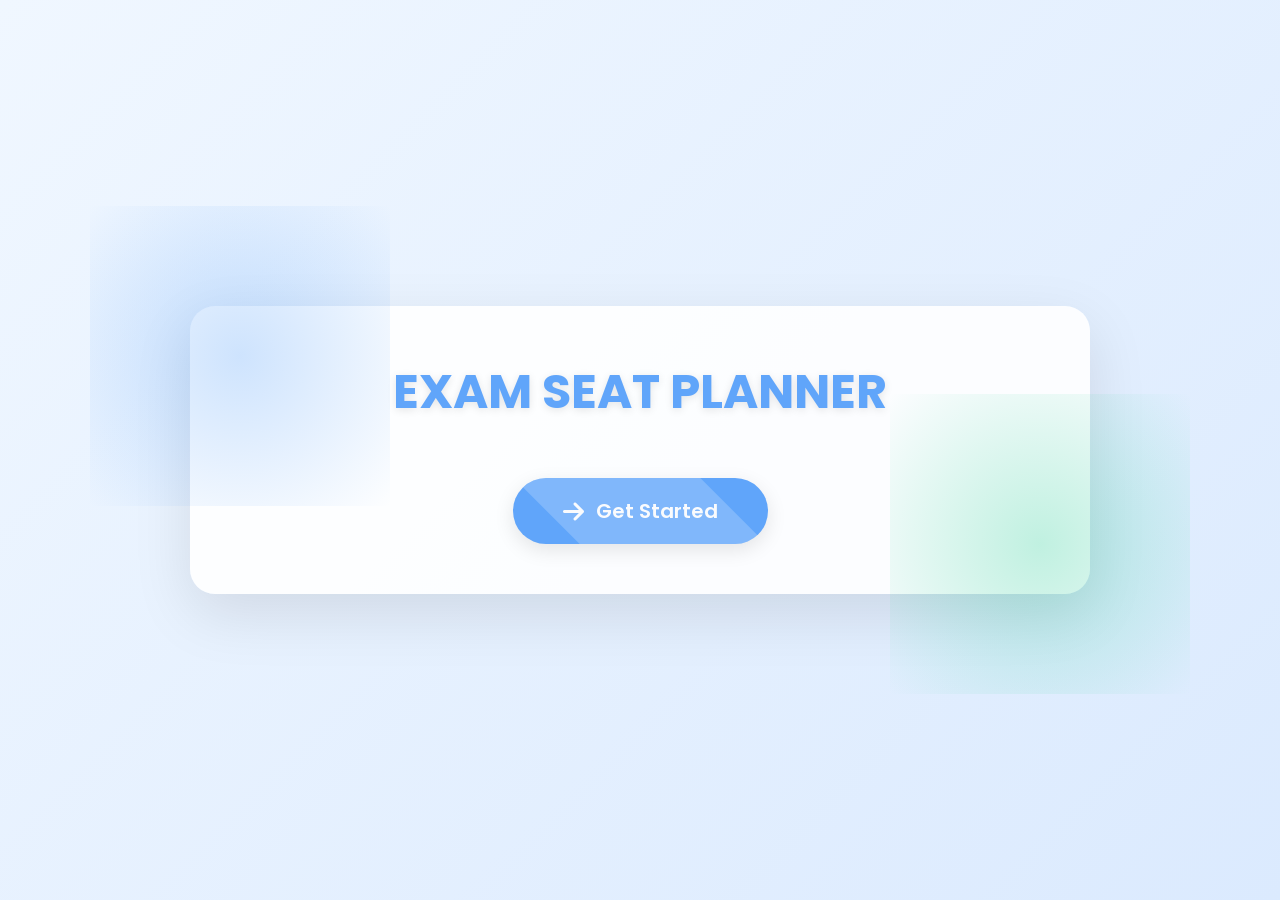
<file: index.html>
<!DOCTYPE html>
<html lang="en">
<head>
    <meta charset="UTF-8">
    <meta name="viewport" content="width=device-width, initial-scale=1.0">
    <meta http-equiv="refresh" content="0; url=home.html">
    <title>Exam Seat Planner</title>
    <script>
        window.location.replace("home.html");
    </script>
</head>
<body>
    <p>Redirecting to <a href="home.html">Exam Seat Planner</a>...</p>
</body>
</html>
</file>
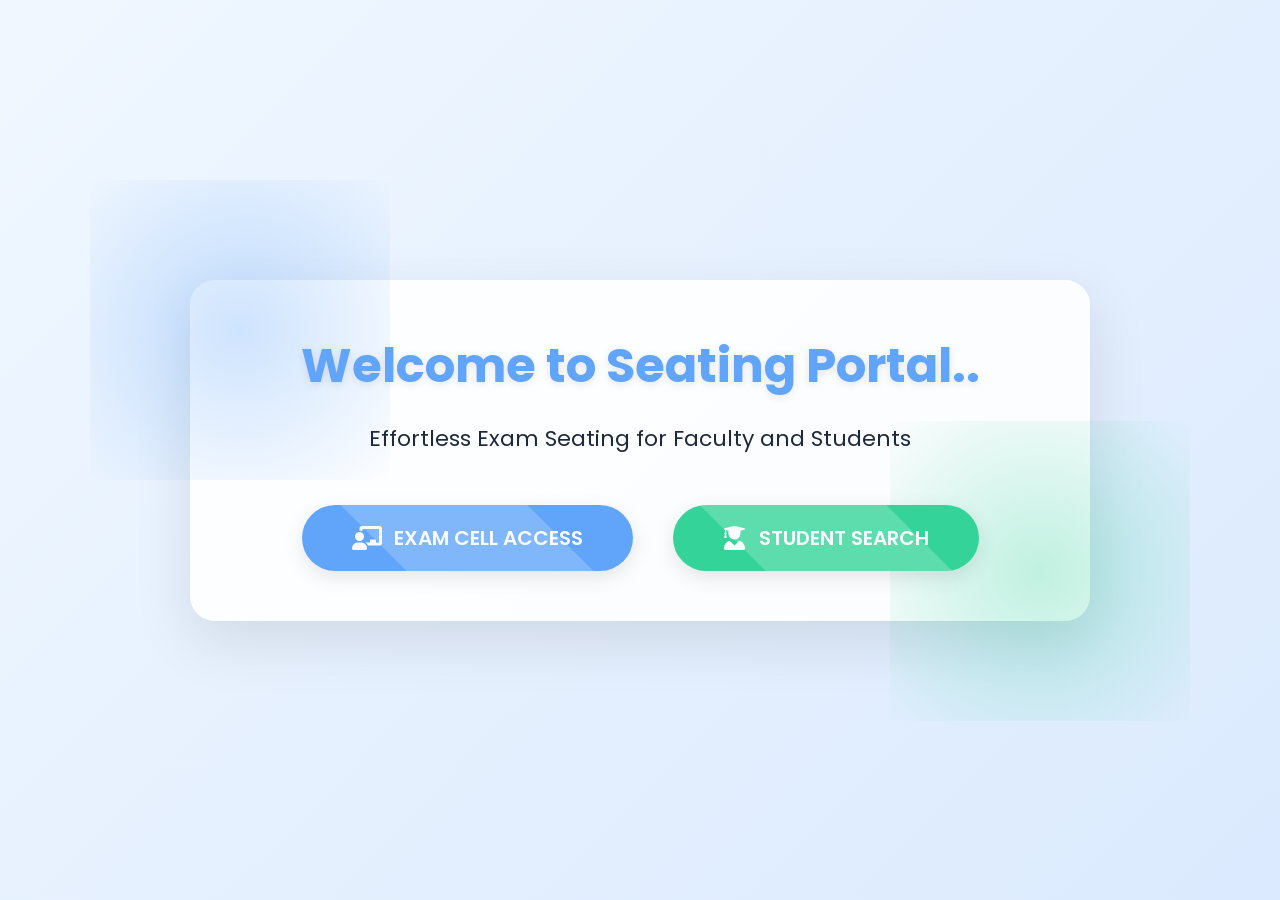
<file: dashboard.html>
<!DOCTYPE html>
<html lang="en">
<head>
    <meta charset="UTF-8">
    <meta name="viewport" content="width=device-width, initial-scale=1.0">
    <title>AUTOMATED  EXAM  SEAT  PLANNER</title>
    <link rel="stylesheet" href="https://cdnjs.cloudflare.com/ajax/libs/font-awesome/6.0.0-beta3/css/all.min.css">
    <link rel="stylesheet" href="css/dashboard.css">
</head>
<body>
    <div class="container">
        <h1 class="title">Welcome to Seating Portal..</h1>
        <p class="subtitle">Effortless Exam Seating for Faculty and Students</p>
        <div class="buttons">
            <a href="login.html" class="btn btn-teacher">
                <i class="fas fa-chalkboard-teacher"></i> EXAM CELL ACCESS
            </a>
            <a href="student.html" class="btn btn-student">
                <i class="fas fa-user-graduate"></i> STUDENT SEARCH
            </a>
        </div>
    </div>
</body>
</html>
</file>
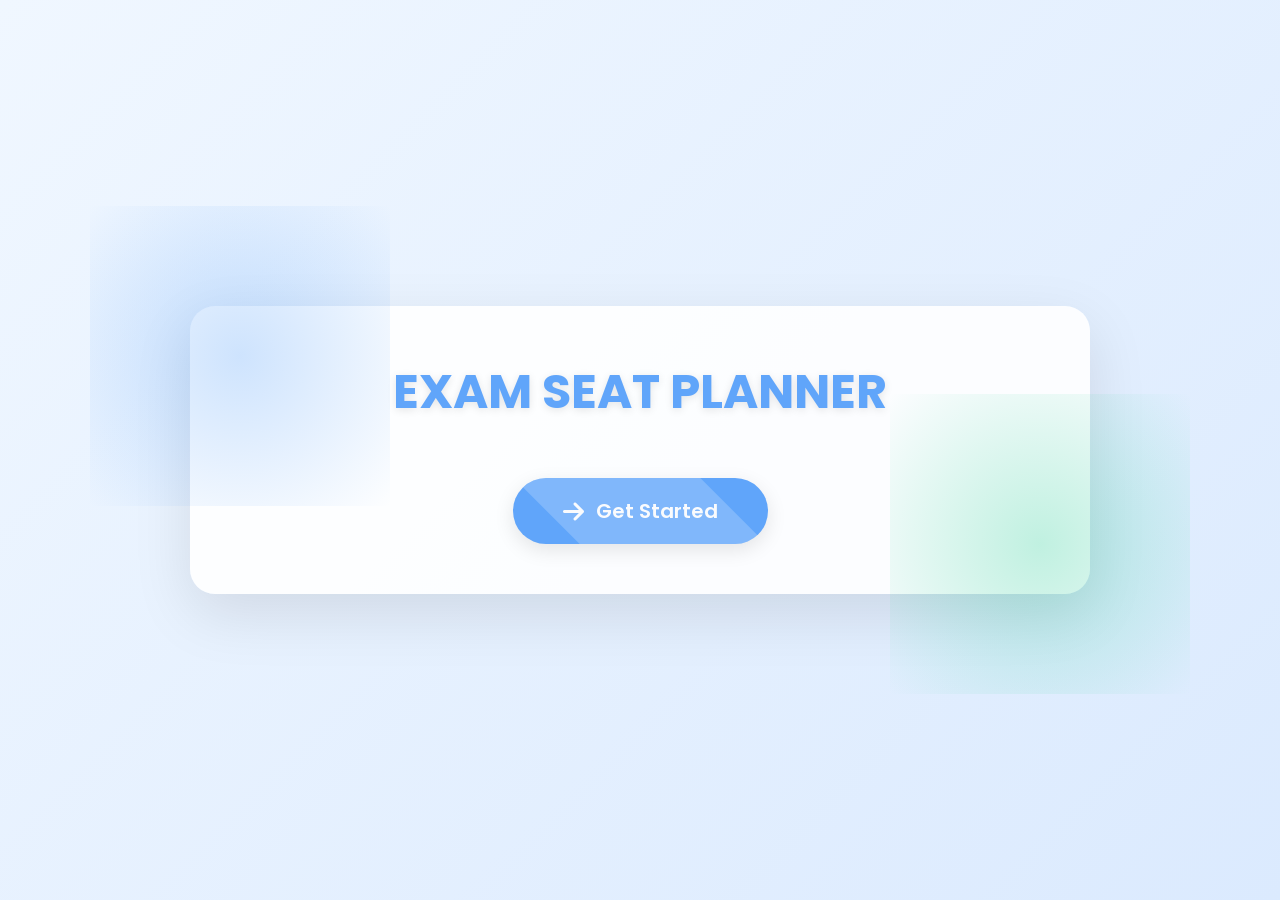
<file: home.html>
<!DOCTYPE html>
<html lang="en">
<head>
    <meta charset="UTF-8">
    <meta name="viewport" content="width=device-width, initial-scale=1.0">
    <title>EXAM SEATING ALLOCATION</title>
    <link rel="stylesheet" href="https://cdnjs.cloudflare.com/ajax/libs/font-awesome/6.0.0-beta3/css/all.min.css">
    <link rel="stylesheet" href="css/home.css">
</head>
<body>
    <div class="container">
        <h1 class="title">EXAM  SEAT  PLANNER</h1>
        <p class="subtitle"></p>
        <div class="buttons">
            <a href="dashboard.html" class="btn btn-start">
                <i class="fas fa-arrow-right"></i> Get Started
            </a>
        </div>
    </div>
</body>
</html>
</file>
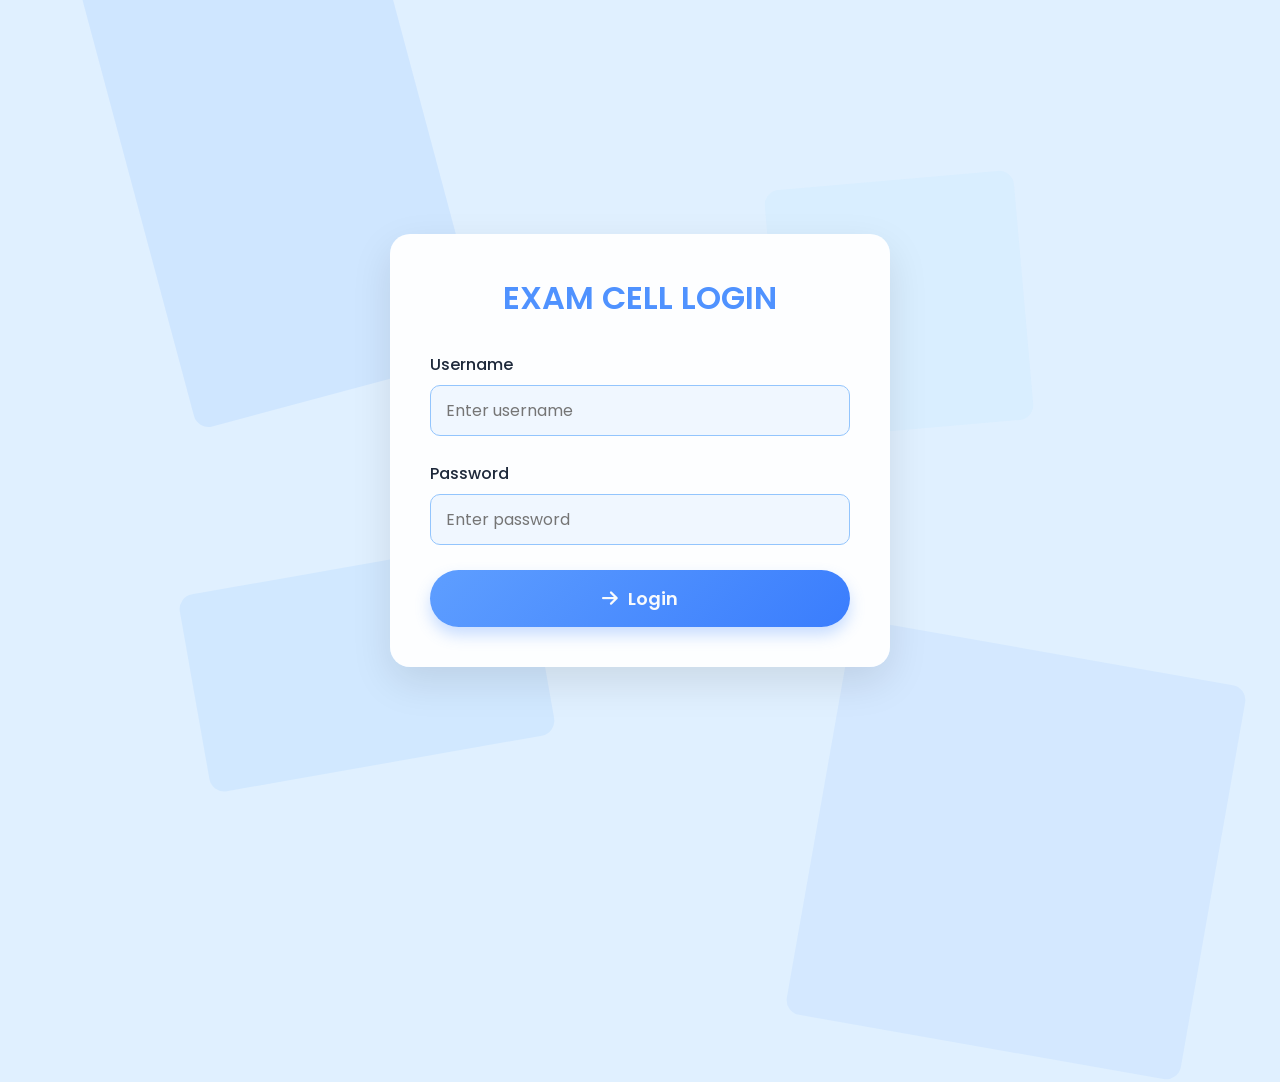
<file: login.html>
<!DOCTYPE html>
<html lang="en">
<head>
    <meta charset="UTF-8">
    <meta name="viewport" content="width=device-width, initial-scale=1.0">
    <title>EXAM CELL LOGIN</title>
    <link rel="stylesheet" href="https://cdnjs.cloudflare.com/ajax/libs/font-awesome/6.0.0-beta3/css/all.min.css">
    <link rel="stylesheet" href="css/login.css">
</head>
<body>
    <!-- Background Rectangle Elements -->
    <div class="bg-rectangle bg-rect-1"></div>
    <div class="bg-rectangle bg-rect-2"></div>
    <div class="bg-rectangle bg-rect-3"></div>
    <div class="bg-rectangle bg-rect-4"></div>

    <div class="container">
        <h1 class="title">EXAM CELL LOGIN</h1>
        <form id="login-form">
            <div class="form-group">
                <label for="username">Username</label>
                <input type="text" id="username" placeholder="Enter username" required>
            </div>
            <div class="form-group">
                <label for="password">Password</label>
                <input type="password" id="password" placeholder="Enter password" required>
            </div>
            <button type="submit" class="btn">
                <i class="fas fa-arrow-right"></i>
                Login
            </button>
        </form>
    </div>

    <script src="js/login.js"></script>
</body>
</html>
</file>
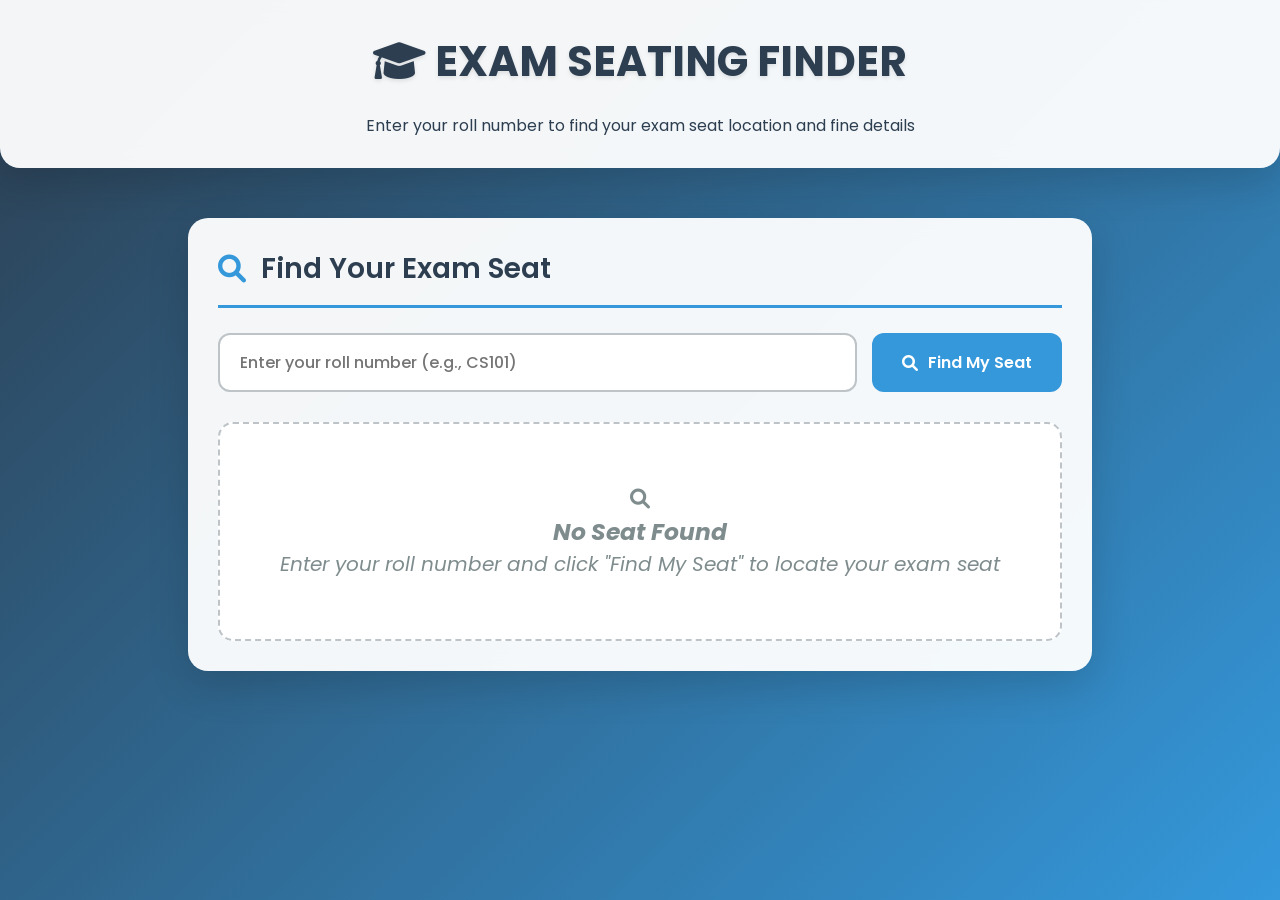
<file: student.html>
<!DOCTYPE html>
<html lang="en">
<head>
    <meta charset="UTF-8">
    <meta name="viewport" content="width=device-width, initial-scale=1.0">
    <title>EXAM SEATING FINDER</title>
    <link rel="stylesheet" href="https://cdnjs.cloudflare.com/ajax/libs/font-awesome/6.0.0-beta3/css/all.min.css">
    <link rel="stylesheet" href="css/student.css">
</head>
<body>
    <div class="header">
        <h1 class="main-title">
            <i class="fas fa-graduation-cap"></i>
            EXAM SEATING FINDER
        </h1>
        <p>Enter your roll number to find your exam seat location and fine details</p>
    </div>

    <div class="container">
        <div class="card">
            <div class="section-header">
                <i class="fas fa-search"></i>
                <h2>Find Your Exam Seat</h2>
            </div>
            
            <div class="layout-container">
                <div class="search-container">
                    <div class="search-section">
                        <input type="text" class="search-input" id="roll-number-input" placeholder="Enter your roll number (e.g., CS101)">
                        <button class="search-btn" id="search-btn">
                            <i class="fas fa-search"></i> Find My Seat
                        </button>
                    </div>
                    
                    <div class="result-section" id="result-section">
                        <div class="student-info" id="student-info">
                            <h3 id="student-name">Student Information</h3>
                            <div class="student-details" id="student-details">
                                <!-- Student details will be populated here -->
                            </div>
                        </div>
                        
                        <!-- Fine Amount Section -->
                        <div class="fine-section" id="fine-section" style="display: none;">
                            <div class="fine-header">
                                <i class="fas fa-exclamation-triangle"></i>
                                <h4>Fine Details</h4>
                            </div>
                            <div class="fine-amount" id="fine-amount">
                                Total Fine: ₹ 0
                            </div>
                            <div class="fine-details" id="fine-details">
                                <!-- Fine details will be populated here -->
                            </div>
                        </div>
                    </div>
                    
                    <div class="no-result" id="no-result">
                        <i class="fas fa-search"></i>
                        <h3>No Seat Found</h3>
                        <p>Enter your roll number and click "Find My Seat" to locate your exam seat</p>
                    </div>
                </div>
                
                <div class="room-visualization" id="room-visualization">
                    <div class="room-layout">
                        <div class="room-title" id="room-title">Room 201</div>
                        <div class="seat-container" id="seat-container">
                            <!-- Seat layout will be populated here -->
                        </div>
                    </div>
                </div>
            </div>
        </div>
    </div>


    <script src="js/student.js"></script>
</body>
</html>
</file>
<file: css/dashboard.css>
@import url('https://fonts.googleapis.com/css2?family=Poppins:wght@300;400;500;600;700&display=swap');

        * {
            margin: 0;
            padding: 0;
            box-sizing: border-box;
            font-family: 'Poppins', sans-serif;
        }

        :root {
            --primary-color: #60a5fa;
            --secondary-color: #93c5fd;
            --accent-color: #34d399;
            --text-dark: #1e293b;
            --text-light: #f8fafc;
            --bg-light: #f0f7ff;
            --shadow: rgba(0, 0, 0, 0.1);
        }

        body {
            min-height: 100vh;
            background: linear-gradient(135deg, var(--bg-light), #dbeafe);
            display: flex;
            justify-content: center;
            align-items: center;
            padding: 20px;
            color: var(--text-dark);
            overflow: hidden;
        }

        .container {
            max-width: 900px;
            width: 100%;
            background: rgba(255, 255, 255, 0.9);
            border-radius: 25px;
            padding: 50px;
            box-shadow: 0 20px 60px var(--shadow);
            text-align: center;
            position: relative;
            z-index: 1;
        }

        .container::before {
            content: '';
            position: absolute;
            top: -100px;
            left: -100px;
            width: 300px;
            height: 300px;
            background: radial-gradient(circle, var(--primary-color), transparent);
            opacity: 0.3;
            z-index: -1;
        }

        .container::after {
            content: '';
            position: absolute;
            bottom: -100px;
            right: -100px;
            width: 300px;
            height: 300px;
            background: radial-gradient(circle, var(--accent-color), transparent);
            opacity: 0.3;
            z-index: -1;
        }

        .title {
            font-size: 48px;
            font-weight: 700;
            color: var(--primary-color);
            margin-bottom: 20px;
            text-shadow: 0 2px 8px var(--shadow);
            animation: fadeInDown 1s ease;
        }

        @keyframes fadeInDown {
            from { opacity: 0; transform: translateY(-20px); }
            to { opacity: 1; transform: translateY(0); }
        }

        .subtitle {
            font-size: 22px;
            color: var(--text-dark);
            margin-bottom: 50px;
            font-weight: 400;
            animation: fadeIn 1.5s ease;
        }

        @keyframes fadeIn {
            from { opacity: 0; }
            to { opacity: 1; }
        }

        .buttons {
            display: flex;
            justify-content: center;
            gap: 40px;
            flex-wrap: wrap;
        }

        .btn {
            padding: 18px 50px;
            border: none;
            border-radius: 50px;
            font-size: 20px;
            font-weight: 600;
            text-decoration: none;
            color: var(--text-light);
            cursor: pointer;
            transition: all 0.3s ease;
            box-shadow: 0 6px 20px var(--shadow);
            display: flex;
            align-items: center;
            gap: 12px;
            position: relative;
            overflow: hidden;
        }

        .btn::after {
            content: '';
            position: absolute;
            top: -50%;
            left: -50%;
            width: 200%;
            height: 200%;
            background: rgba(255, 255, 255, 0.2);
            transform: rotate(45deg);
            transition: all 0.3s ease;
        }

        .btn:hover::after {
            top: 0;
            left: 0;
        }

        .btn-teacher {
            background: var(--primary-color);
        }

        .btn-student {
            background: var(--accent-color);
        }

        .btn:hover {
            transform: translateY(-5px);
            box-shadow: 0 10px 30px var(--shadow);
        }

        .btn i {
            font-size: 24px;
        }
</file>
<file: css/home.css>
@import url('https://fonts.googleapis.com/css2?family=Poppins:wght@300;400;500;600;700&display=swap');

        * {
            margin: 0;
            padding: 0;
            box-sizing: border-box;
            font-family: 'Poppins', sans-serif;
        }

        :root {
            --primary-color: #60a5fa;    
            --secondary-color: #93c5fd;   
            --accent-color: #34d399;      
            --text-dark: #1e293b;
            --text-light: #f8fafc;
            --bg-light: #f0f7ff;         
            --shadow: rgba(0, 0, 0, 0.1); 
        }

        body {
            min-height: 100vh;
            background: linear-gradient(135deg, var(--bg-light), #dbeafe); 
            display: flex;
            justify-content: center;
            align-items: center;
            padding: 20px;
            color: var(--text-dark);
            overflow: hidden;
        }

        .container {
            max-width: 900px;
            width: 100%;
            background: rgba(255, 255, 255, 0.9);
            border-radius: 25px;
            padding: 50px;
            box-shadow: 0 20px 60px var(--shadow);
            text-align: center;
            position: relative;
            z-index: 1;
        }

        .container::before {
            content: '';
            position: absolute;
            top: -100px;
            left: -100px;
            width: 300px;
            height: 300px;
            background: radial-gradient(circle, var(--primary-color), transparent);
            opacity: 0.3;
            z-index: -1;
        }

        .container::after {
            content: '';
            position: absolute;
            bottom: -100px;
            right: -100px;
            width: 300px;
            height: 300px;
            background: radial-gradient(circle, var(--accent-color), transparent);
            opacity: 0.3;
            z-index: -1;
        }

        .title {
            font-size: 48px;
            font-weight: 700;
            color: var(--primary-color);
            margin-bottom: 20px;
            text-shadow: 0 2px 8px var(--shadow);
            animation: fadeInDown 1s ease;
        }

        @keyframes fadeInDown {
            from { opacity: 0; transform: translateY(-20px); }
            to { opacity: 1; transform: translateY(0); }
        }

        .subtitle {
            font-size: 22px;
            color: var(--text-dark);
            margin-bottom: 50px;
            font-weight: 400;
            animation: fadeIn 1.5s ease;
        }

        @keyframes fadeIn {
            from { opacity: 0; }
            to { opacity: 1; }
        }

        .buttons {
            display: flex;
            justify-content: center;
            gap: 40px;
            flex-wrap: wrap;
        }

        .btn {
            padding: 18px 50px;           
            border: none;
            border-radius: 50px;          
            font-size: 20px;             
            font-weight: 600;            
            text-decoration: none;
            color: var(--text-light);
            cursor: pointer;
            transition: all 0.3s ease;    
            box-shadow: 0 6px 20px var(--shadow); 
            display: flex;
            align-items: center;
            gap: 12px;                   
            position: relative;
            overflow: hidden;
        }

        .btn::after {
            content: '';
            position: absolute;
            top: -50%;
            left: -50%;
            width: 200%;
            height: 200%;
            background: rgba(255, 255, 255, 0.2); 
            transform: rotate(45deg);
            transition: all 0.3s ease;
        }

        .btn:hover::after {
            top: 0;
            left: 0;
        }

        .btn-start {
            background: var(--primary-color); 
        }

        .btn:hover {
            transform: translateY(-5px);       
            box-shadow: 0 10px 30px var(--shadow); 
        }

        .btn i {
            font-size: 24px;                  
        }
</file>
<file: css/login.css>
@import url('https://fonts.googleapis.com/css2?family=Poppins:wght@300;400;500;600;700&display=swap');

        * {
            margin: 0;
            padding: 0;
            box-sizing: border-box;
            font-family: 'Poppins', sans-serif;
        }

        :root {
            --primary-color: #4f92ff;
            --secondary-color: #93c5fd;
            --accent-color: #34d399;
            --text-dark: #1e293b;
            --text-light: #f8fafc;
            --bg-light: #f0f7ff;
            --shadow: rgba(0, 0, 0, 0.1);
        }

        body {
            min-height: 100vh;
            background-color: #e0f0ff;
            display: flex;
            justify-content: center;
            align-items: center;
            padding: 20px;
            color: var(--text-dark);
            position: relative;
            overflow: hidden;
        }

        /* Background Rectangle Elements */
        .bg-rectangle {
            position: absolute;
            border-radius: 15px;
            background-color: rgba(255, 255, 255, 0.15);
            z-index: 0;
        }

        .bg-rect-1 {
            width: 300px;
            height: 500px;
            top: -100px;
            left: 10%;
            transform: rotate(-15deg);
            background-color: rgba(140, 190, 255, 0.2);
        }

        .bg-rect-2 {
            width: 400px;
            height: 400px;
            bottom: -150px;
            right: 5%;
            transform: rotate(10deg);
            background-color: rgba(140, 190, 255, 0.15);
        }

        .bg-rect-3 {
            width: 250px;
            height: 250px;
            top: 20%;
            right: 20%;
            transform: rotate(-5deg);
            background-color: rgba(200, 230, 255, 0.3);
        }
        
        .bg-rect-4 {
            width: 350px;
            height: 200px;
            bottom: 15%;
            left: 15%;
            transform: rotate(-10deg);
            background-color: rgba(150, 200, 255, 0.2);
        }

        .container {
            max-width: 500px;
            width: 100%;
            background: rgba(255, 255, 255, 0.95);
            border-radius: 20px;
            padding: 40px;
            box-shadow: 0 15px 40px var(--shadow);
            position: relative;
            z-index: 2;
        }

        .title {
            font-size: 32px;
            font-weight: 600;
            color: var(--primary-color);
            text-align: center;
            margin-bottom: 30px;
        }

        .form-group {
            margin-bottom: 25px;
        }

        label {
            display: block;
            font-size: 16px;
            font-weight: 500;
            margin-bottom: 8px;
            color: var(--text-dark);
        }

        input {
            width: 100%;
            padding: 12px 15px;
            border: 1px solid var(--secondary-color);
            border-radius: 10px;
            font-size: 16px;
            background: var(--bg-light);
            transition: all 0.3s ease;
        }

        input:focus {
            outline: none;
            border-color: var(--primary-color);
            box-shadow: 0 0 0 3px rgba(96, 165, 250, 0.2);
        }

        .btn {
            width: 100%;
            padding: 15px;
            border: none;
            border-radius: 30px;
            font-size: 18px;
            font-weight: 600;
            color: var(--text-light);
            background: linear-gradient(135deg, #5e9eff, #3a7dfd);
            cursor: pointer;
            transition: all 0.3s ease;
            box-shadow: 0 8px 15px rgba(79, 146, 255, 0.3);
            display: flex;
            align-items: center;
            justify-content: center;
        }

        .btn:hover {
            background: linear-gradient(135deg, #4a8bff, #2a70fd);
            transform: translateY(-3px);
            box-shadow: 0 10px 20px rgba(79, 146, 255, 0.4);
        }
        
        .btn i {
            margin-right: 10px;
        }

        .notification {
            position: fixed;
            bottom: 20px;
            right: 20px;
            padding: 15px 30px;
            border-radius: 10px;
            box-shadow: 0 4px 15px var(--shadow);
            z-index: 1000;
            display: flex;
            align-items: center;
            opacity: 0;
            transform: translateY(20px);
            transition: all 0.3s ease;
            color: var(--text-light);
            font-weight: 500;
        }

        .notification.success { background: var(--accent-color); }
        .notification.error { background: #ef4444; }
        .notification i { margin-right: 12px; font-size: 20px; }
</file>
<file: css/student.css>
@import url('https://fonts.googleapis.com/css2?family=Poppins:wght@300;400;500;600;700&display=swap');

        * {
            margin: 0;
            padding: 0;
            box-sizing: border-box;
            font-family: 'Poppins', sans-serif;
        }

        :root {
            --primary-color: #2c3e50;
            --secondary-color: #34495e;
            --accent-color: #3498db;
            --success-color: #27ae60;
            --danger-color: #e74c3c;
            --warning-color: #f39c12;
            --text-dark: #2c3e50;
            --text-light: #ecf0f1;
            --gray-light: #f5f7fa;
            --gray-medium: #bdc3c7;
            --gray-dark: #7f8c8d;
            --gradient-primary: linear-gradient(135deg, #2c3e50 0%, #3498db 100%);
            --gradient-secondary: linear-gradient(135deg, #34495e 0%, #2c3e50 100%);
            --gradient-accent: linear-gradient(135deg, #3498db 0%, #2980b9 100%);
        }

        body {
            min-height: 100vh;
            background: var(--gradient-primary);
            color: var(--text-dark);
            overflow-x: hidden;
            display: flex;
            flex-direction: column;
        }

        .header {
            background: rgba(255, 255, 255, 0.95);
            border-radius: 0 0 20px 20px;
            padding: 30px;
            margin-bottom: 30px;
            box-shadow: 0 15px 40px rgba(0, 0, 0, 0.15);
            text-align: center;
            backdrop-filter: blur(10px);
        }

        .main-title {
            color: var(--primary-color);
            font-size: 42px;
            font-weight: 700;
            margin-bottom: 20px;
            text-shadow: 0 2px 4px rgba(0, 0, 0, 0.1);
        }

        .container {
            max-width: 1200px;
            margin: 0 auto;
            padding: 20px;
            flex-grow: 1;
        }

        .card {
            background: rgba(255, 255, 255, 0.95);
            border-radius: 20px;
            padding: 30px;
            box-shadow: 0 15px 40px rgba(0, 0, 0, 0.15);
            backdrop-filter: blur(10px);
            margin-bottom: 30px;
        }

        .section-header {
            display: flex;
            align-items: center;
            margin-bottom: 25px;
            padding-bottom: 15px;
            border-bottom: 3px solid var(--accent-color);
        }

        .section-header i {
            font-size: 28px;
            margin-right: 15px;
            color: var(--accent-color);
        }

        .section-header h2 {
            font-size: 28px;
            font-weight: 600;
        }

        .search-section {
            display: flex;
            gap: 15px;
            margin-bottom: 30px;
            flex-wrap: wrap;
        }

        .search-input {
            flex: 1;
            min-width: 300px;
            padding: 15px 20px;
            border: 2px solid var(--gray-medium);
            border-radius: 12px;
            font-size: 16px;
            font-weight: 500;
            transition: all 0.3s ease;
        }

        .search-input:focus {
            border-color: var(--accent-color);
            box-shadow: 0 0 0 3px rgba(52, 152, 219, 0.2);
            outline: none;
        }

        .search-btn {
            background: var(--accent-color);
            color: white;
            border: none;
            padding: 15px 30px;
            border-radius: 12px;
            cursor: pointer;
            font-weight: 600;
            transition: all 0.3s ease;
            display: flex;
            align-items: center;
            gap: 10px;
            font-size: 16px;
        }

        .search-btn:hover {
            background: #2980b9;
            transform: translateY(-3px);
            box-shadow: 0 10px 30px rgba(52, 152, 219, 0.4);
        }

        .result-section {
            display: none;
        }

        .result-section.active {
            display: block;
        }

        .student-info {
            background: var(--gradient-secondary);
            color: white;
            padding: 20px;
            border-radius: 15px;
            margin-bottom: 30px;
            text-align: center;
            box-shadow: 0 8px 25px rgba(0, 0, 0, 0.2);
        }

        .student-info h3 {
            font-size: 24px;
            margin-bottom: 10px;
        }

        .student-details {
            font-size: 16px;
            opacity: 0.9;
            display: grid;
            grid-template-columns: repeat(auto-fit, minmax(200px, 1fr));
            gap: 15px;
            margin-top: 15px;
        }

        .detail-item {
            background: rgba(255, 255, 255, 0.1);
            padding: 10px;
            border-radius: 8px;
        }

        /* Fine Section Styles */
        .fine-section {
            background: #fff3cd;
            border: 2px solid var(--warning-color);
            border-radius: 15px;
            padding: 20px;
            margin-top: 20px;
            margin-bottom: 30px;
        }

        .fine-header {
            display: flex;
            align-items: center;
            gap: 10px;
            margin-bottom: 15px;
            color: var(--warning-color);
        }

        .fine-header i {
            font-size: 24px;
        }

        .fine-header h4 {
            font-size: 20px;
            margin: 0;
        }

        .fine-amount {
            font-size: 28px;
            font-weight: bold;
            color: var(--danger-color);
            text-align: center;
            margin: 15px 0;
        }

        .fine-details {
            background: white;
            border-radius: 10px;
            padding: 15px;
            margin-top: 15px;
        }

        .fine-details h5 {
            color: var(--danger-color);
            margin-bottom: 10px;
            display: flex;
            align-items: center;
            gap: 8px;
        }

        .fine-list {
            list-style: none;
            padding: 0;
        }

        .fine-item {
            padding: 8px;
            border-bottom: 1px solid #eee;
            display: flex;
            justify-content: space-between;
        }

        .fine-item:last-child {
            border-bottom: none;
        }

        .fine-subject {
            font-weight: 500;
        }

        .fine-date {
            color: var(--gray-dark);
            font-size: 14px;
        }

        .fine-fee {
            font-weight: bold;
            color: var(--danger-color);
        }

        .no-fine {
            text-align: center;
            color: var(--success-color);
            font-weight: 500;
            padding: 10px;
            background: rgba(39, 174, 96, 0.1);
            border-radius: 8px;
            margin-top: 10px;
        }

        .room-layout {
            margin-top: 30px;
        }

        .room-title {
            font-weight: 600;
            color: var(--primary-color);
            margin-bottom: 20px;
            font-size: 18px;
            background: var(--gray-light);
            padding: 12px;
            border-radius: 10px;
            text-align: center;
            border: 2px solid var(--gray-medium);
        }

        .seat-container {
            display: grid;
            grid-template-columns: repeat(9, minmax(45px, 1fr));
            gap: 8px;
            padding: 15px;
            background: #fff;
            border-radius: 12px;
            border: 2px solid var(--gray-medium);
            margin: 0 auto;
            max-width: 600px;
        }

        .seat-box {
            width: 45px;
            height: 45px;
            border-radius: 8px;
            display: flex;
            flex-direction: column;
            justify-content: center;
            align-items: center;
            color: white;
            font-size: 9px;
            font-weight: 600;
            position: relative;
            transition: all 0.3s ease;
            box-shadow: 0 3px 8px rgba(0, 0, 0, 0.15);
            overflow: hidden;
            text-overflow: ellipsis;
            white-space: nowrap;
            background: linear-gradient(45deg, var(--dept-color) 70%, var(--year-color) 30%);
            border: 2px solid rgba(255, 255, 255, 0.3);
        }

        .seat-box.empty {
            background: #e2e8f0;
            color: #64748b;
            border: 2px dashed #cbd5e1;
        }

        .seat-box.student-seat {
            border: 3px solid #ffeb3b;
            box-shadow: 0 0 15px rgba(255, 235, 59, 0.7);
            transform: scale(1.1);
            z-index: 10;
        }

        .seat-box.absent-seat {
            border: 3px solid var(--danger-color);
            box-shadow: 0 0 15px rgba(231, 76, 60, 0.7);
            transform: scale(1.1);
            z-index: 10;
            background: var(--danger-color) !important;
        }

        .seat-box .roll-label {
            font-size: 7px;
            position: absolute;
            top: 2px;
            opacity: 0.9;
            font-weight: 400;
        }

        .seat-box .roll-no {
            font-size: 8px;
            font-weight: 600;
        }

        .no-result {
            text-align: center;
            padding: 60px;
            color: var(--gray-dark);
            font-style: italic;
            font-size: 20px;
            background: white;
            border-radius: 15px;
            border: 2px dashed var(--gray-medium);
        }

        .notification {
            position: fixed;
            bottom: 30px;
            right: 30px;
            padding: 15px 25px;
            border-radius: 12px;
            box-shadow: 0 8px 25px rgba(0, 0, 0, 0.2);
            z-index: 1000;
            display: flex;
            align-items: center;
            opacity: 0;
            transform: translateY(30px);
            transition: all 0.4s ease;
            color: white;
            font-weight: 500;
            max-width: 400px;
        }

        .notification.success { background: var(--success-color); }
        .notification.warning { background: var(--warning-color); }
        .notification.error { background: var(--danger-color); }
        .notification i { margin-right: 10px; font-size: 18px; }

        .notification.show {
            opacity: 1;
            transform: translateY(0);
        }

        .footer {
            background: var(--secondary-color);
            color: white;
            text-align: center;
            padding: 20px;
            margin-top: 40px;
        }

        .layout-container {
            display: flex;
            gap: 30px;
            align-items: flex-start;
        }

        .search-container {
            flex: 1;
        }

        .room-visualization {
            flex: 1;
            min-width: 300px;
            display: none;
        }

        .room-visualization.active {
            display: block;
        }

        @media (max-width: 768px) {
            .main-title {
                font-size: 28px;
            }

            .search-section {
                flex-direction: column;
            }

            .search-input {
                min-width: auto;
            }

            .seat-container {
                grid-template-columns: repeat(5, minmax(45px, 1fr));
            }

            .student-details {
                grid-template-columns: 1fr;
            }

            .layout-container {
                flex-direction: column;
            }

            .room-visualization {
                width: 100%;
            }
            
            .fine-amount {
                font-size: 22px;
            }
        }
</file>
